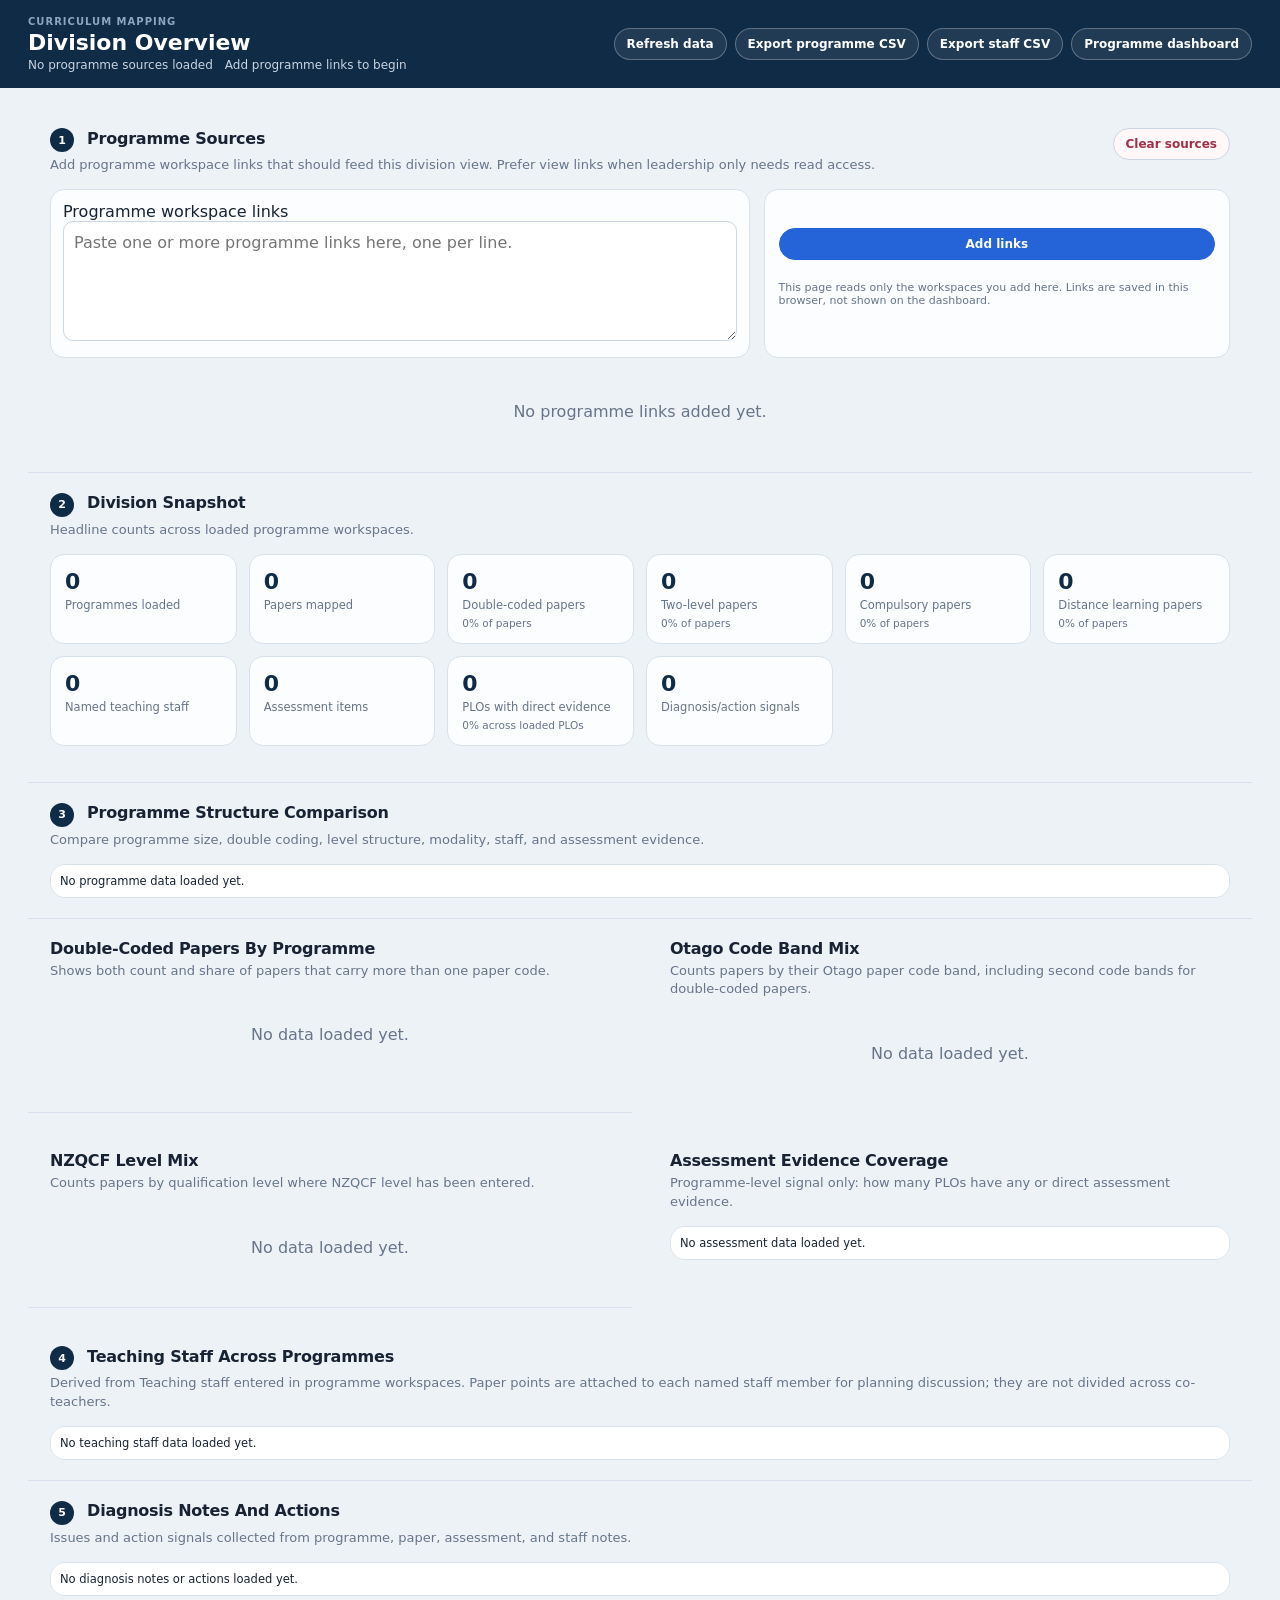
<file: division.html>
<!doctype html>
<html lang="en">
<head>
  <meta charset="utf-8">
  <meta name="viewport" content="width=device-width, initial-scale=1">
  <meta name="description" content="Division-level overview for curriculum mapping programme workspaces.">
  <title>Division Curriculum Mapping Overview</title>
  <link rel="stylesheet" href="styles.css?v=35">
</head>
<body class="division-page">
  <header class="app-header">
    <div>
      <div class="eyebrow">Curriculum Mapping</div>
      <h1>Division Overview</h1>
      <div class="header-meta">
        <span id="division-source-status">No programme sources loaded</span>
        <span id="division-refresh-status">Not refreshed yet</span>
      </div>
    </div>
    <div class="header-actions">
      <button class="button ghost" id="refresh-division-button">Refresh data</button>
      <button class="button ghost" id="export-division-csv-button">Export programme CSV</button>
      <button class="button ghost" id="export-staff-csv-button">Export staff CSV</button>
      <a class="button ghost link-button" href="index.html">Programme dashboard</a>
    </div>
  </header>

  <main class="division-main">
    <section class="workspace-section division-source-section">
      <div class="section-heading split">
        <div>
          <span class="step">1</span>
          <h3>Programme Sources</h3>
          <p>Add programme workspace links that should feed this division view. Prefer view links when leadership only needs read access.</p>
        </div>
        <button class="button danger-text" id="clear-division-sources-button">Clear sources</button>
      </div>
      <div class="division-source-grid">
        <label class="field">
          <span>Programme workspace links</span>
          <textarea id="division-link-input" placeholder="Paste one or more programme links here, one per line."></textarea>
        </label>
        <div class="division-source-actions">
          <button class="button primary dark" id="add-division-link-button">Add links</button>
          <p class="muted-text">This page reads only the workspaces you add here. Links are saved in this browser, not shown on the dashboard.</p>
        </div>
      </div>
      <div class="source-list" id="division-source-list"></div>
    </section>

    <section class="workspace-section">
      <div class="section-heading">
        <span class="step">2</span>
        <h3>Division Snapshot</h3>
        <p>Headline counts across loaded programme workspaces.</p>
      </div>
      <div class="metric-grid division-metrics" id="division-metrics"></div>
    </section>

    <section class="workspace-section">
      <div class="section-heading">
        <span class="step">3</span>
        <h3>Programme Structure Comparison</h3>
        <p>Compare programme size, double coding, level structure, modality, staff, and assessment evidence.</p>
      </div>
      <div class="table-wrap">
        <table class="division-table" id="division-programme-table"></table>
      </div>
    </section>

    <section class="division-grid">
      <article class="workspace-section chart-card">
        <div class="section-heading">
          <h3>Double-Coded Papers By Programme</h3>
          <p>Shows both count and share of papers that carry more than one paper code.</p>
        </div>
        <div id="double-coded-chart"></div>
      </article>

      <article class="workspace-section chart-card">
        <div class="section-heading">
          <h3>Otago Code Band Mix</h3>
          <p>Counts papers by their Otago paper code band, including second code bands for double-coded papers.</p>
        </div>
        <div id="level-mix-chart"></div>
      </article>
    </section>

    <section class="division-grid">
      <article class="workspace-section chart-card">
        <div class="section-heading">
          <h3>NZQCF Level Mix</h3>
          <p>Counts papers by qualification level where NZQCF level has been entered.</p>
        </div>
        <div id="nzqcf-mix-chart"></div>
      </article>

      <article class="workspace-section chart-card">
        <div class="section-heading">
          <h3>Assessment Evidence Coverage</h3>
          <p>Programme-level signal only: how many PLOs have any or direct assessment evidence.</p>
        </div>
        <div class="table-wrap compact-table-wrap">
          <table class="division-table" id="division-assessment-table"></table>
        </div>
      </article>
    </section>

    <section class="workspace-section">
      <div class="section-heading">
        <span class="step">4</span>
        <h3>Teaching Staff Across Programmes</h3>
        <p>Derived from Teaching staff entered in programme workspaces. Paper points are attached to each named staff member for planning discussion; they are not divided across co-teachers.</p>
      </div>
      <div class="table-wrap">
        <table class="division-table" id="division-staff-table"></table>
      </div>
    </section>

    <section class="workspace-section">
      <div class="section-heading">
        <span class="step">5</span>
        <h3>Diagnosis Notes And Actions</h3>
        <p>Issues and action signals collected from programme, paper, assessment, and staff notes.</p>
      </div>
      <div class="table-wrap">
        <table class="division-table" id="division-diagnosis-table"></table>
      </div>
    </section>
  </main>

  <div class="toast" id="toast" role="status" aria-live="polite"></div>
  <script src="config.js?v=2"></script>
  <script src="division.js?v=1"></script>
</body>
</html>
</file>
<file: styles.css>
:root {
  --navy: #102b46;
  --ink: #172333;
  --muted: #66758a;
  --line: #d8e1eb;
  --soft: #f3f6fa;
  --blue: #2563d8;
  --green: #147c68;
  --gold: #a96913;
  --purple: #7250b5;
  --red: #b83f59;
  --white: #fff;
}

* { box-sizing: border-box; }
[hidden] { display: none !important; }
.review-access-notice { margin: 10px 24px; padding: 12px 16px; background: #eef5fc; border: 1px solid #cbd9ea; border-radius: 10px; font-size: 14px; color: #30547d; }
.review-visibility-group { margin: 14px 0; padding: 12px; border: 1px solid #d8e1eb; border-radius: 8px; }
.review-visibility-group summary { cursor: pointer; font-weight: 700; margin-bottom: 10px; }
.review-visibility-group label { display: block; margin: 8px 0; }
.review-visibility-group input[type="checkbox"] { width: auto; margin-right: 8px; }

body {
  margin: 0;
  color: var(--ink);
  background: #edf2f7;
  font-family: Inter, ui-sans-serif, system-ui, -apple-system, BlinkMacSystemFont, "Segoe UI", sans-serif;
}

button, input, textarea, select { font: inherit; }
button { cursor: pointer; }

.app-header {
  padding: 16px 28px;
  color: white;
  background: var(--navy);
  display: flex;
  justify-content: space-between;
  align-items: center;
  gap: 20px;
}

.eyebrow {
  color: #8ea5bd;
  font-size: 10px;
  font-weight: 850;
  letter-spacing: .1em;
  text-transform: uppercase;
}

.app-header h1 {
  margin: 3px 0;
  font-size: 22px;
}

.header-meta {
  display: flex;
  flex-wrap: wrap;
  gap: 12px;
  color: #c8d4e0;
  font-size: 12px;
}

#cloud-status {
  padding: 2px 7px;
  border: 1px solid rgba(255,255,255,.22);
  border-radius: 999px;
}

#cloud-status.online {
  color: #d9fbe8;
  border-color: rgba(137, 239, 172, .45);
}

#cloud-status.readonly {
  color: #fff1c2;
  border-color: rgba(250, 204, 21, .45);
}

#cloud-status.error {
  color: #ffd6df;
  border-color: rgba(251, 113, 133, .5);
}

.header-actions, .view-actions, .toolbar-group, .legend, .canvas-key {
  display: flex;
  align-items: center;
  flex-wrap: wrap;
  gap: 8px;
}

.button, .mode-button, .tab, .icon-button {
  border: 1px solid #cbd6e2;
  border-radius: 999px;
  color: #344459;
  background: white;
  font-size: 12px;
  font-weight: 780;
}

.button, .mode-button { padding: 8px 12px; }

.help-tip {
  width: 22px;
  height: 22px;
  padding: 0;
  display: inline-grid;
  place-items: center;
  border: 1px solid #cbd6e2;
  border-radius: 999px;
  color: #4b5f77;
  background: #f8fafc;
  font-size: 12px;
  font-weight: 900;
  line-height: 1;
  vertical-align: middle;
}

.help-tip:hover,
.help-tip[aria-expanded="true"] {
  color: white;
  border-color: var(--blue);
  background: var(--blue);
}

.button[hidden] + .help-tip {
  display: none;
}

.app-header .help-tip {
  margin-left: -5px;
  color: #d9e6f3;
  border-color: rgba(255,255,255,.24);
  background: rgba(255,255,255,.1);
}

.app-header .help-tip:hover,
.app-header .help-tip[aria-expanded="true"] {
  color: var(--navy);
  border-color: white;
  background: white;
}

.app-header .button {
  color: white;
  border-color: rgba(255,255,255,.28);
  background: rgba(255,255,255,.08);
}

.app-header .button.primary {
  color: var(--navy);
  background: white;
}

.link-button {
  display: inline-flex;
  align-items: center;
  text-decoration: none;
}

.button.primary.dark, .mode-button.active {
  color: white;
  border-color: var(--blue);
  background: var(--blue);
}

.mode-button.danger-mode {
  color: #a02f47;
  border-color: #f0b8c4;
  background: #fff7f8;
}

.mode-button.danger-mode.active {
  color: white;
  border-color: var(--red);
  background: var(--red);
}

.button.danger-text {
  color: #a02f47;
  background: #fff7f8;
}

.button[disabled], .mode-button[disabled], .tab[disabled] {
  opacity: .48;
  cursor: not-allowed;
}

body.read-only main [contenteditable="true"],
body.read-only main [contenteditable="false"],
body.read-only main input,
body.read-only main textarea,
body.read-only main select {
  background: #f6f8fb;
}

body.read-only main input,
body.read-only main textarea,
body.read-only main [contenteditable="false"] {
  pointer-events: auto;
  cursor: text;
}

body.read-only main textarea {
  overflow: hidden;
  resize: none;
}

body.read-only main .editable-box,
body.read-only main .editable-cell,
body.read-only main .discussion-note {
  min-height: auto;
  white-space: pre-wrap;
}

.presence-conflict {
  box-shadow: inset 0 0 0 2px #e5963f !important;
  background: #fff7ed !important;
}

.comment-list,
.activity-log-list {
  display: grid;
  gap: 10px;
  max-height: 360px;
  overflow: auto;
}

.comment-card,
.activity-log-card {
  padding: 10px;
  border: 1px solid var(--line);
  border-radius: 12px;
  background: #fbfdff;
}

.comment-card-header {
  display: flex;
  align-items: flex-start;
  justify-content: space-between;
  gap: 12px;
}

.comment-actions {
  display: flex;
  flex-wrap: wrap;
  justify-content: flex-end;
  gap: 6px;
}

.comment-actions .mini-button {
  border: 1px solid var(--line);
  border-radius: 999px;
  background: white;
  color: var(--muted);
  cursor: pointer;
  font-size: 10.5px;
  font-weight: 800;
  padding: 4px 8px;
}

.comment-actions .mini-button.danger {
  color: #9b2f2f;
  border-color: #e7b8b8;
}

.comment-card b,
.activity-log-card b {
  display: block;
  color: var(--navy);
  font-size: 12.5px;
}

.comment-card small,
.activity-log-card small {
  display: block;
  margin: 3px 0 7px;
  color: var(--muted);
  font-size: 10.5px;
}

.comment-card p,
.activity-log-card p {
  margin: 0;
  color: #4c5d72;
  font-size: 12px;
  line-height: 1.45;
  white-space: pre-wrap;
  overflow-wrap: anywhere;
}

.review-block-tools { display: inline-flex; flex-wrap: wrap; gap: 6px; margin: 7px 0 7px 12px; vertical-align: middle; }
.review-block-button { padding: 6px 10px; border: 1px solid #cbd9ea; border-radius: 8px; color: #30547d; background: #f6faff; font: inherit; font-size: 11px; font-weight: 750; cursor: pointer; }
.review-block-button:hover { background: #e7f0fd; border-color: #8eadd4; }
.review-block-button:focus-visible { outline: 2px solid #2563d8; outline-offset: 2px; }
.comment-composer-help { margin: 0 0 10px; color: var(--muted); font-size: 12px; line-height: 1.5; }
#dialog-fields:has([data-comment-counter]) #field-body { min-height: 180px; }

.app-tabs {
  padding: 12px 28px 0;
  border-bottom: 1px solid var(--line);
  background: #e5ecf3;
  display: flex;
  gap: 8px;
  overflow-x: auto;
}

.tab {
  padding: 11px 15px;
  border-radius: 13px 13px 0 0;
  border-bottom: 0;
  color: #526276;
  background: #f7f9fc;
  white-space: nowrap;
}

.tab.active {
  color: var(--ink);
  background: white;
}

main {
  max-width: 1680px;
  margin: 0 auto;
  padding: 20px 28px 42px;
}

.view {
  display: none;
  overflow: hidden;
  border: 1px solid var(--line);
  border-radius: 20px;
  background: white;
  box-shadow: 0 18px 44px rgba(20,38,60,.08);
}

.view.active { display: block; }

.view-heading {
  padding: 18px 22px;
  border-bottom: 1px solid var(--line);
  display: flex;
  justify-content: space-between;
  align-items: center;
  gap: 20px;
}

.view-heading h2, .section-heading h3 {
  margin: 0;
  letter-spacing: -.015em;
}

.view-heading h2 { font-size: 19px; }
.section-heading h3 { display: inline-block; font-size: 16px; }

.view-heading p, .section-heading p {
  margin: 4px 0 0;
  color: var(--muted);
  font-size: 13px;
  line-height: 1.45;
}

.workspace-section {
  padding: 20px 22px;
  border-bottom: 1px solid var(--line);
}

.workspace-section:last-child { border-bottom: 0; }

.section-heading {
  margin-bottom: 14px;
}

.section-heading .help-tip,
.paper-section h3 .help-tip,
.internal-map h3 .help-tip,
.field > span .help-tip,
.staff-profile-heading .help-tip {
  margin-left: 6px;
  transform: translateY(-1px);
}

.section-heading.split {
  display: flex;
  justify-content: space-between;
  align-items: flex-start;
  gap: 18px;
}

.step {
  width: 24px;
  height: 24px;
  margin-right: 8px;
  border-radius: 50%;
  display: inline-grid;
  place-items: center;
  color: white;
  background: var(--navy);
  font-size: 11px;
  font-weight: 850;
}

.plo-grid {
  display: grid;
  grid-template-columns: repeat(auto-fit, minmax(min(100%, 210px), 1fr));
  gap: 10px;
}

@media (min-width: 1150px) {
  .plo-grid {
    grid-template-columns: repeat(5, minmax(0, 1fr));
  }
}

.plo-card {
  min-height: 112px;
  padding: 13px;
  border: 1px solid #cfdbe8;
  border-top: 5px solid var(--blue);
  border-radius: 14px;
  background: #fbfdff;
  cursor: pointer;
}

.plo-card:nth-child(5n+2) { border-top-color: var(--purple); }
.plo-card:nth-child(5n+3) { border-top-color: var(--green); }
.plo-card:nth-child(5n+4) { border-top-color: var(--gold); }
.plo-card:nth-child(5n+5) { border-top-color: var(--red); }

.plo-card b {
  display: block;
  margin-bottom: 6px;
  font-size: 13px;
}

.plo-card span {
  color: var(--muted);
  font-size: 12px;
  line-height: 1.45;
}

.legend span {
  color: var(--muted);
  font-size: 12px;
}

.legend b {
  display: inline-grid;
  min-width: 27px;
  height: 27px;
  margin-right: 4px;
  place-items: center;
  border-radius: 8px;
  color: var(--ink);
  background: #edf2f7;
}

.table-wrap {
  overflow: auto;
  border: 1px solid var(--line);
  border-radius: 15px;
}

table {
  width: 100%;
  border-collapse: separate;
  border-spacing: 0;
  font-size: 12px;
}

.mapping-table { min-width: 900px; }
.assessment-table { min-width: 1360px; }
.evidence-table { min-width: 760px; }
.plo-evidence-summary { min-width: 900px; }

.external-framework-heading { min-width: 0; }
.external-framework-heading p { overflow-wrap: anywhere; white-space: pre-wrap; }
.external-framework-heading [data-framework-coverage] { color: #176b59; font-size: 12px; }
.external-set-actions, .external-export-actions { display: flex; flex-wrap: wrap; align-items: center; gap: 8px; }
.external-set-actions { justify-content: flex-end; flex-shrink: 0; }
.external-export-actions { margin: 12px 0; }
.external-matrix { min-width: 850px; }
.external-matrix th { white-space: normal; }
.external-matrix .external-standard-title { position: sticky; left: 0; z-index: 1; min-width: 250px; max-width: 340px; background: white; text-transform: none; letter-spacing: normal; text-align: left; }
.external-standard-title > b, .external-standard-title > span { display: block; margin-bottom: 5px; color: var(--navy); font-size: 12px; line-height: 1.5; overflow-wrap: anywhere; }
.external-standard-title p { margin: 6px 0; color: var(--muted); font-size: 12px; font-weight: 400; white-space: pre-wrap; overflow-wrap: anywhere; }
.external-standard-title .button { margin-top: 5px; font-size: 11px; }
.external-matrix .external-link-cell { min-width: 64px; padding: 0; text-align: center; }
.external-link-cell label { display: grid; min-height: 60px; padding: 15px; place-items: center; cursor: pointer; }
.external-link-cell input[type="checkbox"] { width: 18px; min-width: 18px; height: 18px; margin: 0; accent-color: #2563d8; cursor: pointer; }
.external-link-cell:has(input:checked) { background: #eaf4ff; }
.external-matrix .discussion-note { min-width: 200px; font-size: 12px; }
.external-summary-table { min-width: 720px; }
.external-summary-table th, .external-summary-table td { min-width: 230px; vertical-align: top; }
.external-summary-table th[scope="row"] { max-width: 330px; background: white; font-size: 12px; text-transform: none; letter-spacing: normal; }
.external-summary-table th[scope="row"] p { margin-bottom: 0; color: var(--muted); font-weight: 400; line-height: 1.5; }
.external-standard-list { margin: 0; padding-left: 18px; line-height: 1.6; }
.external-standard-list li + li { margin-top: 6px; }
.external-empty-message { padding: 10px; border-radius: 9px; color: #526276; background: var(--soft); font-size: 13px; }

th, td {
  padding: 10px;
  border-right: 1px solid var(--line);
  border-bottom: 1px solid var(--line);
  vertical-align: middle;
  background: white;
}

th {
  color: #45566b;
  background: var(--soft);
  text-align: center;
  font-size: 10.5px;
  text-transform: uppercase;
  letter-spacing: .04em;
}

th:first-child, td:first-child { text-align: left; }
th:last-child, td:last-child { border-right: 0; }
tr:last-child td { border-bottom: 0; }

.paper-cell {
  min-width: 210px;
  cursor: pointer;
}

.paper-cell b {
  display: block;
  color: var(--navy);
  font-size: 13px;
}

.paper-cell span {
  display: block;
  margin-top: 3px;
  color: var(--muted);
}

.paper-cell-meta {
  display: block;
  margin-top: 5px;
  color: #6d7c90;
  font-size: 10.5px;
  font-weight: 700;
}

.shared-delivery-cell { background: #f8f9fe; border-left: 4px solid #9c87d9; vertical-align: middle; }
.documents-toolbar { display: flex; flex-wrap: wrap; align-items: end; gap: 16px; margin-bottom: 16px; }
.documents-toolbar .search-field { flex: 1 1 220px; }
.documents-archived-toggle { display: flex; align-items: center; gap: 8px; padding-bottom: 10px; font-size: 13px; }
.documents-status, .documents-backup-note { color: var(--muted); font-size: 13px; line-height: 1.7; }
.documents-backup-note { margin-top: 24px; padding: 14px; background: #f5f8fc; border-radius: 10px; }
.documents-grid { display: grid; grid-template-columns: repeat(auto-fit, minmax(min(100%, 360px), 1fr)); gap: 18px; }
.documents-grid > .empty-state { grid-column: 1 / -1; }
.document-card { min-width: 0; padding: 22px; border: 1px solid var(--line); border-radius: 14px; background: #fff; overflow-wrap: anywhere; }
.document-card.archived { background: #f6f7fa; }
.document-card-heading { display: flex; flex-wrap: wrap; align-items: center; gap: 10px; color: var(--muted); font-size: 12px; }
.document-file-type { background: #eaf0ff; color: #284b91; padding: 7px 10px; border-radius: 7px; font-weight: 750; }
.document-archived-label { border: 1px solid var(--line); padding: 4px 7px; border-radius: 7px; }
.document-card h4 { margin: 16px 0 9px; color: var(--navy); font-size: 18px; }
.document-filename, .document-version, .document-uploaded { color: var(--muted); font-size: 12px; line-height: 1.65; }
.document-notes { font-size: 14px; white-space: pre-wrap; line-height: 1.7; }
.document-actions { display: flex; flex-wrap: wrap; gap: 8px; margin-top: 16px; }
.shared-delivery-label { display: inline-block; margin-top: 8px; padding: 5px 7px; color: #65509b; background: #eee8fc; border-radius: 7px; font-size: 11px; }
.paper-cohort-cell { min-width: 180px; text-align: left; vertical-align: middle; }
.paper-cohort-cell > b { display: block; color: var(--navy); font-size: 13px; }
.paper-cohort-cell > span { display: block; margin-top: 5px; color: var(--muted); font-size: 11px; line-height: 1.5; }
.mapping-cohort-first .paper-cohort-cell { background: #f8f5ff; }
.mapping-cohort-second .paper-cohort-cell { background: #fffaf0; }
.cohort-inherited-notice { margin-top: 8px; }
.cohort-inherited-notice small { display: block; max-width: 190px; color: #79673e; font-size: 11px; line-height: 1.45; }
.cohort-inherited-notice .button { margin-top: 7px; max-width: 190px; padding: 6px 8px; white-space: normal; text-align: left; font-size: 10.5px; }
.cohort-plo-group { flex: 1 1 280px; padding: 12px; border: 1px solid var(--line); border-radius: 12px; background: #fbfcff; }
.cohort-plo-group > b, .cohort-plo-group > small { display: block; margin-bottom: 8px; }
.cohort-plo-group > b { color: var(--navy); font-size: 14px; }
.cohort-plo-group > small { color: var(--muted); font-size: 11px; }

.alignment-cell, .evidence-cell {
  min-width: 80px;
  text-align: center;
  cursor: pointer;
  user-select: none;
}

.alignment-mark {
  width: 38px;
  height: 38px;
  margin: auto;
  border: 1px dashed #bdc9d6;
  border-radius: 11px;
  display: grid;
  place-items: center;
  color: #97a4b2;
  background: #f8fafc;
  font-size: 14px;
  font-weight: 900;
}

.alignment-cell[data-value="I"] .alignment-mark {
  color: #1e4d91; border-style: solid; border-color: #a9c6ed; background: #e8f1ff;
}
.alignment-cell[data-value="D"] .alignment-mark {
  color: #62419d; border-style: solid; border-color: #cabbea; background: #f0eafe;
}
.alignment-cell[data-value="A"] .alignment-mark,
.alignment-cell[data-value="M"] .alignment-mark {
  color: #16634d; border-style: solid; border-color: #add7ca; background: #e4f6f0;
}

.alignment-cell.inherited-alignment .alignment-mark { border-style: dashed; }

.discussion-note {
  min-width: 280px;
  color: #536276;
  outline: none;
}

.discussion-note:focus {
  color: var(--ink);
  background: #fffced;
  box-shadow: inset 0 0 0 2px #f1cf75;
}

.canvas-shell {
  border: 1px solid var(--line);
  border-radius: 17px;
  overflow: hidden;
}

.canvas-toolbar {
  padding: 12px;
  border-bottom: 1px solid var(--line);
  background: #f8fafc;
  display: flex;
  align-items: center;
  justify-content: space-between;
  gap: 14px;
}

.level-mode-label {
  min-width: 190px;
  display: grid;
  gap: 4px;
}

.level-mode-label span {
  color: #536276;
  font-size: 9.5px;
  font-weight: 850;
  letter-spacing: .06em;
  text-transform: uppercase;
}

.level-mode-label select {
  padding: 7px 9px;
  border-radius: 9px;
  font-size: 11.5px;
}

#canvas-status {
  color: var(--muted);
  font-size: 11.5px;
}

.pathway-canvas {
  position: relative;
  height: 680px;
  overflow: hidden;
  background: repeating-linear-gradient(0deg, #fff, #fff 31px, #f5f8fb 32px);
}

.level-headings {
  position: absolute;
  inset: 0 0 auto 0;
  z-index: 5;
  height: 54px;
  border-bottom: 1px solid var(--line);
  display: grid;
  grid-template-columns: repeat(var(--level-band-count, 3), 1fr);
  background: rgba(238,245,252,.95);
  pointer-events: none;
}

.level-headings div { padding: 10px 15px; }
.level-headings div + div { border-left: 1px solid #dfe7f0; }
.level-headings b { display: block; color: var(--navy); font-size: 13px; }
.level-headings span { color: var(--muted); font-size: 10.5px; }

#connection-layer {
  position: absolute;
  inset: 0;
  z-index: 1;
  width: 100%;
  height: 100%;
  pointer-events: none;
}

.connection {
  cursor: pointer;
  pointer-events: stroke;
}

.pathway-zone {
  position: absolute;
  left: 18px;
  right: 18px;
  height: 155px;
  border: 2px dashed rgba(37,99,216,.25);
  border-radius: 24px;
  background: rgba(219,234,254,.16);
  pointer-events: none;
}

.pathway-zone:nth-child(3n+2) {
  border-color: rgba(20,124,104,.28);
  background: rgba(204,251,241,.15);
}

.pathway-zone:nth-child(3n) {
  border-color: rgba(114,80,181,.25);
  background: rgba(237,233,254,.16);
}

.pathway-label {
  position: absolute;
  top: -15px;
  left: 18px;
  padding: 5px 10px;
  border: 1px solid #c5d5e8;
  border-radius: 999px;
  color: #3b5571;
  background: white;
  font-size: 11px;
  font-weight: 800;
  pointer-events: auto;
  cursor: pointer;
}

.paper-card {
  position: absolute;
  z-index: 3;
  width: 190px;
  min-height: 78px;
  padding: 10px 11px;
  border: 1px solid #bfccda;
  border-radius: 14px;
  background: white;
  box-shadow: 0 8px 20px rgba(16,43,70,.12);
  cursor: grab;
  user-select: none;
  touch-action: none;
}

.paper-card.compulsory {
  padding-left: 16px;
  border-color: #eda6c3;
  background: linear-gradient(90deg, #fce7f3 0, #fff 42%);
  box-shadow: 0 8px 20px rgba(168,85,130,.16);
}

.paper-card.distance {
  border-color: #86efac;
  background: linear-gradient(90deg, #ecfdf5 0, #f7fee7 54%, #bbf7d0 100%);
  box-shadow: 0 8px 20px rgba(22,163,74,.16);
}

.paper-card.compulsory.distance {
  border-color: #bef264;
  background: linear-gradient(90deg, #fce7f3 0, #fff7fb 18%, #ecfdf5 58%, #bbf7d0 100%);
  box-shadow: 0 8px 20px rgba(101,163,13,.17);
}

.paper-card.double-coded {
  width: 260px;
  border-color: #c4b5fd;
  background: linear-gradient(90deg, #eef2ff 0 50%, #fef3c7 50% 100%);
  box-shadow: 0 8px 22px rgba(109,40,217,.15);
}

.paper-card.compulsory.double-coded {
  background: linear-gradient(90deg, #fce7f3 0 7%, #eef2ff 7% 53%, #fef3c7 53% 100%);
}

.paper-card.distance.double-coded {
  border-color: #86efac;
  background: linear-gradient(90deg, #dcfce7 0 50%, #fef3c7 50% 100%);
  box-shadow: 0 8px 22px rgba(22,163,74,.18);
}

.paper-card.compulsory.distance.double-coded {
  background: linear-gradient(90deg, #fce7f3 0 7%, #dcfce7 7% 53%, #fef3c7 53% 100%);
}

.paper-card.compulsory::before {
  content: "";
  position: absolute;
  inset: 9px auto 9px 7px;
  width: 4px;
  border-radius: 999px;
  background: #db2777;
}

.paper-card.distance::after {
  content: "";
  position: absolute;
  inset: 9px 7px 9px auto;
  width: 4px;
  border-radius: 999px;
  background: #16a34a;
}

.paper-card.selected {
  border-color: var(--blue);
  box-shadow: 0 0 0 4px rgba(37,99,216,.16), 0 8px 20px rgba(16,43,70,.12);
}

.paper-card-head {
  display: flex;
  align-items: flex-start;
  gap: 7px;
  justify-content: space-between;
}

.paper-card b {
  min-width: 0;
  color: var(--navy);
  font-size: 13px;
  line-height: 1.15;
  overflow-wrap: anywhere;
}

.paper-card-double-codes {
  flex: 1 1 auto;
  min-width: 0;
  display: grid;
  grid-template-columns: minmax(0, 1fr) minmax(0, 1fr);
  gap: 5px;
}

.paper-card-double-codes b {
  padding: 3px 5px;
  border-radius: 8px;
  background: rgba(255,255,255,.72);
  text-align: center;
}

.paper-card span { display: block; margin-top: 4px; color: var(--muted); font-size: 11px; line-height: 1.3; }
.paper-card small {
  flex: 0 0 auto;
  padding: 3px 6px;
  border-radius: 999px;
  white-space: nowrap;
  color: #4a5d73; background: #edf2f7; font-size: 9px; font-weight: 850;
}

.canvas-shell.wide-paper-cards { overflow-x: auto; }
.pathway-canvas.wide-paper-cards { min-width: 1280px; }
.wide-paper-cards .paper-card { width: 260px; }
.wide-paper-cards .paper-card-head { flex-wrap: wrap; }
.wide-paper-cards .paper-card b { flex-shrink: 0; white-space: nowrap; overflow-wrap: normal; }

.paper-card.double-coded small {
  max-width: 96px;
  white-space: normal;
  text-align: center;
  line-height: 1.18;
}
.paper-card-tags {
  display: flex;
  flex-wrap: wrap;
  gap: 4px;
  margin-top: 8px;
}
.paper-card-tags em {
  padding: 3px 6px;
  border-radius: 999px;
  color: #315d50;
  background: #e4f6f0;
  font-size: 8.5px;
  font-style: normal;
  font-weight: 850;
}

.paper-card-tags em.requirement-tag {
  color: #9d174d;
  background: #fbcfe8;
}

.paper-card-tags em.delivery-tag {
  color: #166534;
  background: #bbf7d0;
}

.paper-card-tags em.points-tag {
  color: #31536f;
  background: #e5edf7;
}

.paper-card-tags em.double-code-tag {
  color: #6d28d9;
  background: #ede9fe;
}

.canvas-key {
  padding: 11px 13px;
  border-top: 1px solid var(--line);
  color: var(--muted);
  background: #fbfdff;
  font-size: 11.5px;
}

.line {
  display: inline-block;
  width: 34px;
  margin-right: 6px;
  border-top: 3px solid var(--red);
  vertical-align: middle;
}
.line.recommended { border-top-color: var(--blue); border-top-style: dashed; }
.line.related { border-top-color: var(--green); border-top-style: dotted; }
.paper-key {
  display: inline-block;
  width: 30px;
  height: 13px;
  margin-right: 6px;
  border: 1px solid #eda6c3;
  border-left: 5px solid #db2777;
  border-radius: 5px;
  background: #fce7f3;
  vertical-align: middle;
}
.paper-key.distance {
  border-color: #86efac;
  border-left-color: #16a34a;
  background: #bbf7d0;
}
.paper-key.double-coded {
  border-color: #c4b5fd;
  border-left-color: #7c3aed;
  background: linear-gradient(90deg, #eef2ff 0 50%, #fef3c7 50% 100%);
}
.hint { margin-left: auto; }

.paper-layout {
  display: grid;
  grid-template-columns: 285px minmax(0,1fr);
  min-height: 720px;
}

.paper-sidebar, .diagnosis-panel {
  padding: 18px;
  background: #fbfdff;
}

.paper-sidebar { border-right: 1px solid var(--line); }
.diagnosis-panel { display: none; }
.paper-editor { padding: 20px; }

.search-field span, .field label {
  display: block;
  margin-bottom: 6px;
  color: #526276;
  font-size: 10px;
  font-weight: 850;
  letter-spacing: .06em;
  text-transform: uppercase;
}

input, textarea, select {
  width: 100%;
  padding: 9px 10px;
  border: 1px solid #cbd6e2;
  border-radius: 10px;
  color: var(--ink);
  background: white;
}

textarea { min-height: 88px; resize: vertical; line-height: 1.45; }

#paper-list { margin-top: 14px; }

.paper-list-item {
  margin-bottom: 8px;
  padding: 11px;
  border: 1px solid var(--line);
  border-radius: 13px;
  background: white;
  cursor: pointer;
}

.paper-list-item.compulsory {
  border-left: 5px solid #db2777;
  background: #fff7fb;
}

.paper-list-item.double-coded {
  border-color: #c4b5fd;
  background: linear-gradient(90deg, #eef2ff 0, #fff 58%, #fff7df 100%);
}

.paper-list-item.active { border-color: #9dbde8; background: #eff6ff; }
.paper-list-item b { display: block; font-size: 13px; }
.paper-list-item span { color: var(--muted); font-size: 11.5px; }
.paper-list-item small {
  display: block;
  margin-top: 5px;
  color: #6d7c90;
  font-size: 10.5px;
}

.editor-heading {
  margin-bottom: 16px;
  display: flex;
  justify-content: space-between;
  align-items: flex-start;
  gap: 14px;
}

.editor-heading h2 { margin: 0; font-size: 20px; }
.editor-heading p { margin: 4px 0 0; color: var(--muted); font-size: 12px; }

.field-grid {
  display: grid;
  grid-template-columns: repeat(2, minmax(0,1fr));
  gap: 12px;
}

.field {
  padding: 12px;
  border: 1px solid var(--line);
  border-radius: 14px;
  background: #fbfdff;
}

.field.wide { grid-column: 1 / -1; }

.double-code-hint {
  color: var(--muted);
  font-size: 12px;
  line-height: 1.45;
}

.double-code-hint b {
  display: block;
  margin-bottom: 4px;
  color: var(--navy);
  font-size: 13px;
}

.role-options {
  display: flex;
  flex-wrap: wrap;
  gap: 6px;
}

.role-chip {
  padding: 8px 11px;
  border: 1px solid #ccd7e3;
  border-radius: 999px;
  color: #506176;
  background: white;
  font-size: 12.5px;
  font-weight: 800;
}

.role-chip.selected { color: white; border-color: var(--blue); background: var(--blue); }

.plo-badge-grid {
  display: flex;
  flex-wrap: wrap;
  gap: 7px;
}

.plo-badge {
  padding: 7px 9px;
  border: 1px solid #cbd6e2;
  border-radius: 999px;
  color: #3d4f64;
  background: white;
  font-size: 11px;
  font-weight: 750;
}

.plo-badge b { margin-right: 5px; color: var(--navy); }
.plo-badge[data-level="I"] { background: #e8f1ff; border-color: #a9c6ed; }
.plo-badge[data-level="D"] { background: #f0eafe; border-color: #cabbea; }
.plo-badge[data-level="A"],
.plo-badge[data-level="M"] { background: #e4f6f0; border-color: #add7ca; }

.derived-list {
  margin: 0;
  padding-left: 18px;
  color: var(--muted);
  font-size: 12px;
  line-height: 1.5;
}

.relationship-list {
  display: grid;
  gap: 8px;
}

.relationship-item {
  display: grid;
  grid-template-columns: minmax(0, 1fr) auto;
  gap: 10px;
  align-items: center;
  padding: 9px;
  border: 1px solid var(--line);
  border-radius: 12px;
  background: white;
}

.relationship-main {
  display: grid;
  grid-template-columns: minmax(120px, .8fr) auto minmax(180px, 1fr);
  gap: 8px;
  align-items: center;
  color: var(--muted);
  font-size: 12px;
}

.relationship-main select {
  min-width: 0;
  padding: 6px 8px;
  font-size: 12px;
}

.relationship-actions {
  display: flex;
  gap: 6px;
  justify-content: flex-end;
}

.relationship-actions .button {
  padding: 6px 8px;
  font-size: 11px;
}

.paper-detail-stack {
  margin-top: 14px;
  display: grid;
  gap: 14px;
}

.paper-section,
.alignment-column {
  padding: 12px;
  border: 1px solid var(--line);
  border-radius: 14px;
  background: #fbfdff;
}

.paper-section h3,
.alignment-column h3 { margin: 0 0 9px; color: var(--navy); font-size: 13px; }

.section-help {
  margin: -2px 0 10px;
  color: var(--muted);
  font-size: 12px;
  line-height: 1.45;
}

.paper-section textarea.large-textarea {
  min-height: 190px;
}

.double-code-section {
  border-color: #c4b5fd;
  background: linear-gradient(135deg, rgba(238,242,255,.78), rgba(254,243,199,.58));
}

.double-code-grid {
  display: grid;
  grid-template-columns: minmax(0, 1.15fr) minmax(220px, .85fr);
  gap: 12px;
  align-items: start;
}

.double-code-grid label {
  display: block;
}

.double-code-grid textarea {
  min-height: 140px;
  background: rgba(255,255,255,.86);
}

.double-code-grid .double-code-full {
  grid-column: 1 / -1;
}

.paper-section > label,
.diagnosis-section > label {
  display: block;
  margin-top: 12px;
}

.paper-section label span,
.diagnosis-section label span,
.internal-map-card span {
  display: block;
  margin-bottom: 6px;
  color: #526276;
  font-size: 10px;
  font-weight: 850;
  letter-spacing: .06em;
  text-transform: uppercase;
}

.alignment-column textarea { min-height: 180px; }
.flow-arrow { display: grid; place-items: center; color: #91a1b3; font-size: 22px; font-weight: 900; }

.item-preview {
  display: grid;
  grid-template-columns: repeat(auto-fit, minmax(230px, 1fr));
  gap: 8px;
  margin-top: 10px;
}

.numbered-item {
  display: grid;
  grid-template-columns: 52px minmax(0, 1fr);
  gap: 9px;
  align-items: start;
  padding: 9px;
  border: 1px solid #d7e1ec;
  border-radius: 12px;
  background: white;
}

.numbered-item b {
  display: inline-grid;
  min-height: 30px;
  place-items: center;
  border-radius: 9px;
  color: white;
  background: var(--navy);
  font-size: 11px;
}

.numbered-item span {
  color: #425269;
  font-size: 12.5px;
  line-height: 1.45;
}

.mini-table-wrap {
  max-height: 320px;
  margin-bottom: 10px;
  overflow: auto;
  border: 1px solid var(--line);
  border-radius: 12px;
}

.mini-table { min-width: 820px; }
.mini-table th, .mini-table td { padding: 8px; font-size: 11px; }
.mini-table input, .mini-table select { min-width: 62px; padding: 6px 7px; }

.internal-map {
  margin-top: 16px;
  padding: 14px;
  border: 1px solid var(--line);
  border-radius: 15px;
  background: #fbfdff;
}

.internal-map h3 { margin: 0; color: var(--navy); font-size: 15px; }
.internal-map p { margin: 5px 0 12px; color: var(--muted); font-size: 12px; }
.internal-map-table { min-width: 920px; }
.internal-map-table td:first-child span {
  display: block;
  margin-top: 3px;
  color: var(--muted);
  font-size: 11px;
}

.internal-map-cards {
  display: grid;
  gap: 10px;
}

.internal-map-card {
  display: grid;
  grid-template-columns: minmax(150px, .8fr) minmax(220px, 1.2fr) minmax(220px, 1.2fr) minmax(180px, 1fr);
  gap: 10px;
  padding: 12px;
  border: 1px solid var(--line);
  border-radius: 13px;
  background: white;
}

.internal-map-card.double-coded-map {
  grid-template-columns: minmax(140px, .7fr) repeat(4, minmax(180px, 1fr)) minmax(170px, .85fr);
}

.internal-map-plo b {
  display: block;
  color: var(--navy);
  font-size: 13px;
}

.editable-box {
  min-height: 72px;
  padding: 9px 10px;
  border: 1px solid #cbd6e2;
  border-radius: 10px;
  background: white;
  outline: none;
  font-size: 12px;
  line-height: 1.45;
}

.editable-box:focus {
  background: #fffced;
  box-shadow: inset 0 0 0 2px #f1cf75;
}

.internal-map-card p {
  margin: 0;
  color: #4c5d72;
  font-size: 12px;
  line-height: 1.45;
}

.design-item-list { display: grid; gap: 10px; margin: 12px 0; }
.design-item-row { display: grid; grid-template-columns: 66px minmax(0, 1fr) auto; gap: 10px; align-items: start; }
.design-item-code { padding-top: 12px; color: var(--navy); font-size: 13px; font-weight: 850; }
.paper-section .design-item-row textarea { min-height: 72px; margin: 0; font-size: 14px; line-height: 1.5; }
.design-item-row .button { margin-top: 7px; }
.alignment-map-rows { display: grid; gap: 12px; margin-top: 14px; }
.alignment-map-row {
  display: grid;
  grid-template-columns: minmax(145px, .7fr) minmax(0, 1.25fr) minmax(0, 1.25fr);
  gap: 16px;
  padding: 16px;
  border: 1px solid var(--line);
  border-radius: 12px;
  background: white;
  align-items: start;
}
.alignment-row-title { overflow-wrap: anywhere; }
.alignment-row-title > b { display: block; margin-bottom: 7px; color: var(--navy); font-size: 15px; }
.alignment-row-title > span { display: block; font-size: 13px; line-height: 1.5; }
.alignment-row-title > small { display: block; margin-top: 9px; color: var(--muted); font-size: 11px; line-height: 1.5; }
.alignment-choices { display: grid; min-width: 0; margin: 0; padding: 0; border: 0; gap: 7px; }
.alignment-choices legend, .alignment-evidence-list h4 { margin: 0 0 9px; padding: 0; color: var(--navy); font-size: 12px; font-weight: 800; }
.alignment-choice { display: flex; align-items: flex-start; gap: 8px; padding: 9px; border: 1px solid #dce4ee; border-radius: 9px; cursor: pointer; }
.alignment-choice.selected { border-color: #9bb8e7; background: #edf4ff; }
.alignment-choice:focus-within { outline: 2px solid #2563d8; outline-offset: 2px; }
.alignment-choice input[type="checkbox"] { flex: 0 0 16px; width: 16px; min-width: 16px; height: 16px; margin: 2px 0 0; accent-color: #2563d8; }
.alignment-choice-content { min-width: 0; color: #425269; font-size: 12px; line-height: 1.5; overflow-wrap: anywhere; }
.alignment-choice-content b { color: var(--navy); }
.alignment-choice-content small { display: block; color: var(--muted); font-size: 11px; }
.alignment-evidence { display: grid; gap: 5px; margin-bottom: 8px; padding: 10px; border: 1px solid #d2e5de; border-radius: 9px; background: #eef8f4; overflow-wrap: anywhere; }
.alignment-evidence b { color: #234c41; font-size: 12px; line-height: 1.5; }
.alignment-evidence span { color: #386252; font-size: 11px; }
.alignment-evidence[data-evidence-value="P"] { border-color: #e8d8af; background: #fff8e8; }
.alignment-evidence[data-evidence-value="P"] b, .alignment-evidence[data-evidence-value="P"] span { color: #785a23; }
.legacy-alignment-notes { margin: 16px 0; padding: 14px; border: 1px solid var(--line); border-radius: 12px; font-size: 12px; line-height: 1.5; }
.legacy-alignment-notes summary { cursor: pointer; color: var(--navy); font-weight: 750; }
.legacy-alignment-notes p { white-space: pre-wrap; color: var(--muted); }

.diagnostic-row {
  display: grid;
  grid-template-columns: repeat(2, minmax(0, 1fr));
  gap: 10px;
}

.diagnosis-panel h3 { margin-top: 0; }
.diagnostic-card {
  margin-bottom: 9px;
  padding: 11px;
  border: 1px solid var(--line);
  border-radius: 13px;
  background: white;
}
.diagnostic-card b { display: block; margin-bottom: 4px; font-size: 12.5px; }
.diagnostic-card span { color: var(--muted); font-size: 11.5px; line-height: 1.4; }

.metric-grid {
  display: grid;
  grid-template-columns: repeat(auto-fit, minmax(170px, 1fr));
  gap: 12px;
  margin-bottom: 16px;
}

.metric {
  padding: 14px;
  border: 1px solid var(--line);
  border-radius: 14px;
  background: #fbfdff;
}
.metric b { display: block; color: var(--navy); font-size: 22px; }
.metric span { color: var(--muted); font-size: 11.5px; }

.division-page {
  background: #edf2f7;
}

.division-main {
  max-width: 1540px;
}

.division-source-grid {
  display: grid;
  grid-template-columns: minmax(0, 1.2fr) minmax(240px, .8fr);
  gap: 14px;
  align-items: stretch;
}

.division-source-grid textarea {
  min-height: 120px;
}

.division-source-actions {
  display: flex;
  flex-direction: column;
  justify-content: center;
  gap: 10px;
  padding: 14px;
  border: 1px solid var(--line);
  border-radius: 14px;
  background: #fbfdff;
}

.source-list {
  display: grid;
  gap: 9px;
  margin-top: 14px;
}

.source-card {
  display: grid;
  grid-template-columns: minmax(0, 1fr) auto;
  gap: 12px;
  align-items: center;
  padding: 12px;
  border: 1px solid var(--line);
  border-radius: 14px;
  background: white;
}

.source-card b,
.source-card span,
.source-card small {
  display: block;
}

.source-card b {
  color: var(--navy);
  font-size: 13px;
}

.source-card span,
.source-card small {
  margin-top: 3px;
  color: var(--muted);
  font-size: 11px;
}

.source-card-actions {
  display: flex;
  align-items: center;
  gap: 8px;
}

.source-warning {
  color: #9a5a0b !important;
}

.source-error {
  margin: 6px 0 0;
  color: var(--red);
  font-size: 11.5px;
}

.status-pill {
  display: inline-flex;
  align-items: center;
  justify-content: center;
  min-width: 66px;
  padding: 4px 8px;
  border: 1px solid #cbd6e2;
  border-radius: 999px;
  color: #4a5d73;
  background: #f8fafc;
  font-size: 10.5px;
  font-weight: 850;
  white-space: nowrap;
}

.status-pill.ok {
  color: #166534;
  border-color: #86efac;
  background: #dcfce7;
}

.status-pill.warn {
  color: #92400e;
  border-color: #facc15;
  background: #fef9c3;
}

.status-pill.error {
  color: #9f1239;
  border-color: #fda4af;
  background: #fff1f2;
}

.division-metrics .metric small {
  display: block;
  margin-top: 4px;
  color: var(--muted);
  font-size: 10.5px;
}

.division-table {
  min-width: 1100px;
}

.division-table th,
.division-table td {
  padding: 9px;
  vertical-align: top;
  font-size: 11.5px;
}

.division-table small {
  color: var(--muted);
  font-size: 10px;
}

.division-grid {
  display: grid;
  grid-template-columns: repeat(2, minmax(0, 1fr));
  gap: 16px;
  margin-bottom: 18px;
}

.chart-card {
  margin-bottom: 0;
}

.compact-table-wrap {
  max-height: 380px;
  overflow: auto;
}

.bar-list {
  display: grid;
  gap: 10px;
}

.bar-row {
  display: grid;
  grid-template-columns: minmax(160px, .95fr) minmax(120px, 1.4fr) 46px;
  gap: 10px;
  align-items: center;
}

.bar-row-label b,
.bar-row-label span {
  display: block;
}

.bar-row-label b {
  color: var(--navy);
  font-size: 12px;
}

.bar-row-label span {
  margin-top: 2px;
  color: var(--muted);
  font-size: 10.5px;
}

.bar-track {
  height: 12px;
  overflow: hidden;
  border-radius: 999px;
  background: #e7edf5;
}

.bar-track span {
  display: block;
  height: 100%;
  min-width: 3px;
  border-radius: inherit;
  background: linear-gradient(90deg, var(--blue), var(--purple));
}

.bar-row strong {
  color: var(--navy);
  font-size: 12px;
  text-align: right;
}

.editable-cell { outline: none; }
.editable-cell:focus { background: #fffced; box-shadow: inset 0 0 0 2px #f1cf75; }

.compact-edit {
  min-width: 145px;
  max-width: 230px;
  color: #4c5d72;
  line-height: 1.35;
}

.evidence-cell[data-value="P"] { color: #7a5712; background: #fff6d9; font-weight: 850; }
.evidence-cell[data-value="D"] { color: #155e4c; background: #e4f6f0; font-weight: 850; }

.evidence-pill {
  display: block;
  margin: 4px 0;
  padding: 6px 8px;
  border-radius: 9px;
  color: #5a4214;
  background: #fff6d9;
  font-size: 11px;
  font-weight: 750;
}

.evidence-pill[data-value="D"] {
  color: #155e4c;
  background: #e4f6f0;
}

.muted-text {
  color: var(--muted);
  font-size: 11px;
}

.programme-evidence-grid {
  display: grid;
  grid-template-columns: repeat(auto-fit, minmax(290px, 1fr));
  gap: 12px;
}

.programme-evidence-card {
  padding: 13px;
  border: 1px solid var(--line);
  border-radius: 15px;
  background: #fbfdff;
}

.programme-evidence-heading {
  margin-bottom: 10px;
  display: flex;
  justify-content: space-between;
  align-items: flex-start;
  gap: 10px;
}

.programme-evidence-heading b {
  display: block;
  color: var(--navy);
  font-size: 14px;
}

.programme-evidence-heading span {
  display: block;
  margin-top: 3px;
  color: var(--muted);
  font-size: 11.5px;
}

.programme-evidence-heading small {
  flex: 0 0 auto;
  padding: 5px 7px;
  border-radius: 999px;
  color: #315d50;
  background: #e4f6f0;
  font-size: 10px;
  font-weight: 850;
}

.programme-evidence-item {
  margin-top: 8px;
  padding: 10px;
  border: 1px solid #d7e1ec;
  border-radius: 12px;
  background: white;
}

.programme-evidence-item b,
.programme-evidence-item span,
.programme-evidence-item small {
  display: block;
}

.programme-evidence-item b {
  color: var(--ink);
  font-size: 12.5px;
}

.programme-evidence-item span {
  margin-top: 4px;
  color: #4c5d72;
  font-size: 11.5px;
  line-height: 1.35;
}

.programme-evidence-item small {
  margin-top: 5px;
  color: var(--muted);
  font-size: 10.5px;
  line-height: 1.35;
}

.staff-workload-grid {
  display: grid;
  gap: 14px;
}

.staff-card {
  padding: 15px;
  border: 1px solid var(--line);
  border-radius: 16px;
  background: #fbfdff;
}

.staff-card-heading {
  display: flex;
  justify-content: space-between;
  gap: 12px;
  align-items: flex-start;
}

.staff-card-heading h3 {
  margin: 0;
  color: var(--navy);
  font-size: 17px;
}

.staff-card-heading p {
  margin: 4px 0 0;
  color: var(--muted);
  font-size: 12px;
}

.staff-card-heading > span {
  flex: 0 0 auto;
  padding: 6px 9px;
  border-radius: 999px;
  color: #31536f;
  background: #e5edf7;
  font-size: 10.5px;
  font-weight: 850;
}

.staff-chip-row {
  margin-top: 10px;
  display: flex;
  flex-wrap: wrap;
  gap: 6px;
  align-items: center;
  color: #506176;
  font-size: 11.5px;
}

.staff-chip-row b { color: var(--navy); }

.staff-chip-row em {
  padding: 4px 7px;
  border-radius: 999px;
  color: #3d4f64;
  background: white;
  border: 1px solid #d7e1ec;
  font-style: normal;
  font-weight: 750;
}

.staff-paper-list {
  margin-top: 12px;
  display: grid;
  grid-template-columns: repeat(auto-fit, minmax(220px, 1fr));
  gap: 8px;
}

.staff-paper-list button {
  padding: 10px;
  border: 1px solid #d7e1ec;
  border-radius: 12px;
  text-align: left;
  background: white;
}

.staff-paper-list b,
.staff-paper-list span,
.staff-paper-list small {
  display: block;
}

.staff-paper-list b { color: var(--navy); font-size: 12.5px; }
.staff-paper-list span { margin-top: 3px; color: var(--muted); font-size: 11.5px; }
.staff-paper-list small { margin-top: 5px; color: #607087; font-size: 10.5px; }

.staff-profile-heading {
  margin-top: 12px;
  display: flex;
  align-items: center;
  gap: 6px;
}

.staff-profile-heading b {
  color: var(--navy);
  font-size: 12px;
}

.staff-profile-source {
  margin: 5px 0 0;
  color: #607087;
  font-size: 11.5px;
  line-height: 1.4;
}

.staff-profile-grid {
  margin-top: 12px;
  display: grid;
  grid-template-columns: repeat(2, minmax(0, 1fr));
  gap: 10px;
}

.staff-profile-grid label {
  display: block;
  padding: 10px;
  border: 1px solid #d7e1ec;
  border-radius: 12px;
  background: white;
}

.staff-profile-grid span {
  display: block;
  margin-bottom: 6px;
  color: #526276;
  font-size: 10px;
  font-weight: 850;
  letter-spacing: .06em;
  text-transform: uppercase;
}

.staff-profile-grid textarea {
  min-height: 72px;
  padding: 8px;
  font-size: 12px;
}

.staff-profile-grid textarea.staff-profile-generated {
  background: #f6fbff;
  border-style: dashed;
}

.staff-note {
  margin-top: 12px;
  display: block;
}

.staff-note span {
  display: block;
  margin-bottom: 6px;
  color: #526276;
  font-size: 10px;
  font-weight: 850;
  letter-spacing: .06em;
  text-transform: uppercase;
}

.staff-missing {
  padding: 13px;
  border: 1px dashed #cbd6e2;
  border-radius: 15px;
  background: #fff;
}

.staff-missing h3 { margin: 0 0 6px; color: var(--navy); }
.staff-missing p { margin: 0; color: var(--muted); font-size: 12px; line-height: 1.45; }

.timeline {
  display: grid;
  grid-template-columns: repeat(15, minmax(62px, 1fr));
  gap: 6px;
  overflow-x: auto;
}

.week {
  min-height: 104px;
  padding: 7px 5px;
  border: 1px solid var(--line);
  border-radius: 10px;
  color: #657489;
  background: #fbfdff;
  text-align: center;
  font-size: 9.5px;
}
.week b { display: block; margin-bottom: 6px; color: #46566a; font-size: 10px; }
.assessment-block {
  display: block;
  margin: 4px 0;
  padding: 5px 3px;
  border-radius: 6px;
  color: white;
  background: var(--blue);
  font-size: 8.5px;
  font-weight: 800;
}
.assessment-block.medium { background: var(--purple); }
.assessment-block.heavy { background: var(--red); }

.action-board { display: block; }

.diagnosis-inbox {
  display: grid;
  grid-template-columns: repeat(auto-fit, minmax(260px, 1fr));
  gap: 10px;
}

.diagnosis-note-card {
  padding: 12px;
  border: 1px solid var(--line);
  border-left: 5px solid var(--purple);
  border-radius: 13px;
  background: #fbfdff;
}

.diagnosis-note-card span {
  display: block;
  margin-bottom: 5px;
  color: var(--muted);
  font-size: 10px;
  font-weight: 850;
  text-transform: uppercase;
  letter-spacing: .05em;
}

.diagnosis-note-card b { display: block; font-size: 12.5px; }
.diagnosis-note-card p {
  margin: 7px 0 0;
  color: #4c5d72;
  font-size: 12px;
  line-height: 1.45;
}

.action-table-wrap {
  overflow: auto;
  border: 1px solid var(--line);
  border-radius: 15px;
}

.action-table {
  min-width: 1040px;
}

.action-table th:nth-child(1) { width: 30%; }
.action-table th:nth-child(2) { width: 28%; }
.action-table th:nth-child(3) { width: 13%; }
.action-table th:nth-child(4) { width: 13%; }
.action-table th:nth-child(5) { width: 16%; }

.action-table td {
  vertical-align: top;
}

.action-table td b {
  display: block;
  color: var(--navy);
  font-size: 12.5px;
}

.action-table td p {
  margin: 6px 0 0;
  color: #4c5d72;
  font-size: 12px;
  line-height: 1.45;
}

.source-label {
  display: block;
  margin-bottom: 5px;
  color: var(--muted);
  font-size: 10px;
  font-weight: 850;
  text-transform: uppercase;
  letter-spacing: .05em;
}

.action-table textarea {
  min-height: 82px;
}

.action-column {
  min-height: 360px;
  padding: 12px;
  border: 1px solid var(--line);
  border-radius: 15px;
  background: #f8fafc;
}
.action-column h3 { margin: 0 0 10px; font-size: 14px; }
.action-card {
  margin-bottom: 9px;
  padding: 11px;
  border: 1px solid var(--line);
  border-radius: 12px;
  background: white;
  cursor: pointer;
}
.action-card b { display: block; margin-bottom: 5px; font-size: 12.5px; }
.action-card p { margin: 0 0 7px; color: #4c5d72; font-size: 11.5px; line-height: 1.4; }
.action-card span { color: var(--muted); font-size: 11px; }

.empty-state {
  min-height: 180px;
  display: grid;
  place-items: center;
  color: var(--muted);
  text-align: center;
}
.empty-state.compact { min-height: 80px; }

dialog {
  width: min(620px, calc(100vw - 32px));
  max-height: calc(100vh - 40px);
  padding: 0;
  border: 0;
  border-radius: 18px;
  box-shadow: 0 28px 80px rgba(15,35,55,.3);
}
dialog::backdrop { background: rgba(13,29,46,.55); }
#dialog-form { padding: 20px; }
.dialog-heading, .dialog-actions {
  display: flex;
  align-items: center;
  gap: 10px;
}
.dialog-heading { justify-content: space-between; margin-bottom: 16px; }
.dialog-heading h2 { margin: 3px 0 0; font-size: 20px; }
.icon-button { width: 34px; height: 34px; padding: 0; font-size: 20px; }
.dialog-actions { margin-top: 18px; }
.spacer { flex: 1; }
.dialog-field { margin-bottom: 12px; }
.dialog-field label { display: block; margin-bottom: 5px; color: #526276; font-size: 11px; font-weight: 800; }

.toast {
  position: fixed;
  right: 20px;
  bottom: 20px;
  z-index: 20;
  padding: 10px 14px;
  border-radius: 10px;
  color: white;
  background: var(--navy);
  box-shadow: 0 10px 24px rgba(15,35,55,.22);
  opacity: 0;
  transform: translateY(8px);
  pointer-events: none;
  transition: .2s ease;
}
.toast.show { opacity: 1; transform: translateY(0); }
.dialog-error { padding: 12px; border: 1px solid #b83f59; border-radius: 8px; color: #8b253b; background: #fff3f5; white-space: pre-wrap; }

.help-popover {
  position: fixed;
  z-index: 35;
  width: min(330px, calc(100vw - 24px));
  padding: 12px 36px 12px 13px;
  border: 1px solid #cbd6e2;
  border-radius: 14px;
  color: #2f4055;
  background: white;
  box-shadow: 0 18px 48px rgba(16,43,70,.22);
  font-size: 12.5px;
  line-height: 1.45;
}

.help-popover[hidden] {
  display: none;
}

.help-popover p {
  margin: 0;
}

.help-popover-close {
  position: absolute;
  top: 6px;
  right: 6px;
  width: 24px;
  height: 24px;
  padding: 0;
  border: 0;
  border-radius: 999px;
  color: #526276;
  background: #f1f5f9;
  font-size: 16px;
  line-height: 1;
}

@media (max-width: 1150px) {
  .paper-layout { grid-template-columns: 1fr; }
  .paper-sidebar, .diagnosis-panel { border: 0; border-bottom: 1px solid var(--line); }
  .metric-grid { grid-template-columns: repeat(2,1fr); }
  .division-source-grid,
  .division-grid { grid-template-columns: 1fr; }
  .internal-map-card { grid-template-columns: 1fr; }
  .alignment-map-row { grid-template-columns: 1fr; }
  .double-code-grid { grid-template-columns: 1fr; }
  .staff-profile-grid { grid-template-columns: 1fr; }
  .flow-arrow { transform: rotate(90deg); min-height: 28px; }
}

@media (max-width: 760px) {
  .review-block-tools { display: flex; margin-left: 0; }
  .external-set-actions { justify-content: flex-start; }
  .app-header, .view-heading, .section-heading.split, .canvas-toolbar { align-items: flex-start; flex-direction: column; }
  main { padding: 12px; }
  .app-tabs { padding-left: 12px; }
  .field-grid, .action-board { grid-template-columns: 1fr; }
  .design-item-row { grid-template-columns: 58px minmax(0, 1fr); }
  .design-item-row .button { grid-column: 2; justify-self: start; margin: 0; }
  .metric-grid { grid-template-columns: 1fr; }
  .source-card,
  .bar-row {
    grid-template-columns: 1fr;
  }
  .source-card-actions {
    justify-content: flex-start;
  }
  .bar-row strong {
    text-align: left;
  }
}

@page {
  size: A4 landscape;
  margin: 8mm;
}

@media print {
  html,
  body {
    width: 100%;
    background: white;
    -webkit-print-color-adjust: exact;
    print-color-adjust: exact;
  }

  body {
    min-width: 0;
    font-size: 10px;
  }

  .app-header {
    padding: 0 0 8px;
    color: var(--ink);
    background: white;
    border-bottom: 2px solid var(--navy);
  }

  .app-header .eyebrow, .header-meta { color: var(--muted); }
  .header-actions, .app-tabs, .view-actions, .canvas-toolbar, button, .help-popover { display: none !important; }

  main {
    width: 1680px;
    max-width: none;
    margin: 0;
    padding: 0;
    overflow: visible;
    zoom: .62;
  }

  .view {
    display: block !important;
    overflow: visible !important;
    margin: 10px 0 0;
    border: 0;
    border-radius: 0;
    box-shadow: none;
    break-after: page;
  }

  .view:last-child { break-after: auto; }
  .view-heading, .workspace-section { padding: 12px 0; }
  .section-heading { margin-bottom: 8px; }

  .table-wrap,
  .mini-table-wrap,
  .action-table-wrap,
  .canvas-shell,
  .pathway-canvas {
    overflow: visible !important;
  }

  .review-block-tools { display: none !important; }

  .mapping-table,
  .external-matrix,
  .external-summary-table,
  .assessment-table,
  .evidence-table,
  .plo-evidence-summary,
  .mini-table,
  .action-table {
    width: 100% !important;
    min-width: 0 !important;
  }

  table { table-layout: auto; font-size: 10px; }
  th, td {
    padding: 6px;
    overflow-wrap: anywhere;
    page-break-inside: avoid;
    break-inside: avoid;
  }

  .paper-cell { min-width: 150px; }
  .discussion-note { min-width: 180px; }
  .assessment-item-cell { min-width: 150px; }
  .pathway-canvas {
    height: 640px;
    border: 1px solid var(--line);
    page-break-inside: avoid;
    break-inside: avoid;
  }

  .paper-card {
    box-shadow: none;
    page-break-inside: avoid;
    break-inside: avoid;
  }

  .paper-layout {
    grid-template-columns: 1fr;
    min-height: 0;
  }

  .paper-sidebar { display: none; }
  .diagnosis-panel { border: 0; }
  .paper-editor { padding: 0; }
  .field-grid { grid-template-columns: repeat(2, minmax(0, 1fr)); }
  .paper-section,
  .internal-map,
  .workspace-section,
  .metric-card,
  .programme-evidence-card,
  .action-table tr {
    page-break-inside: avoid;
    break-inside: avoid;
  }

  input,
  textarea,
  select,
  .editable-box,
  .editable-cell {
    border-color: #cfdbe8;
    background: white;
  }

  textarea {
    min-height: 60px;
  }
}
</file>
